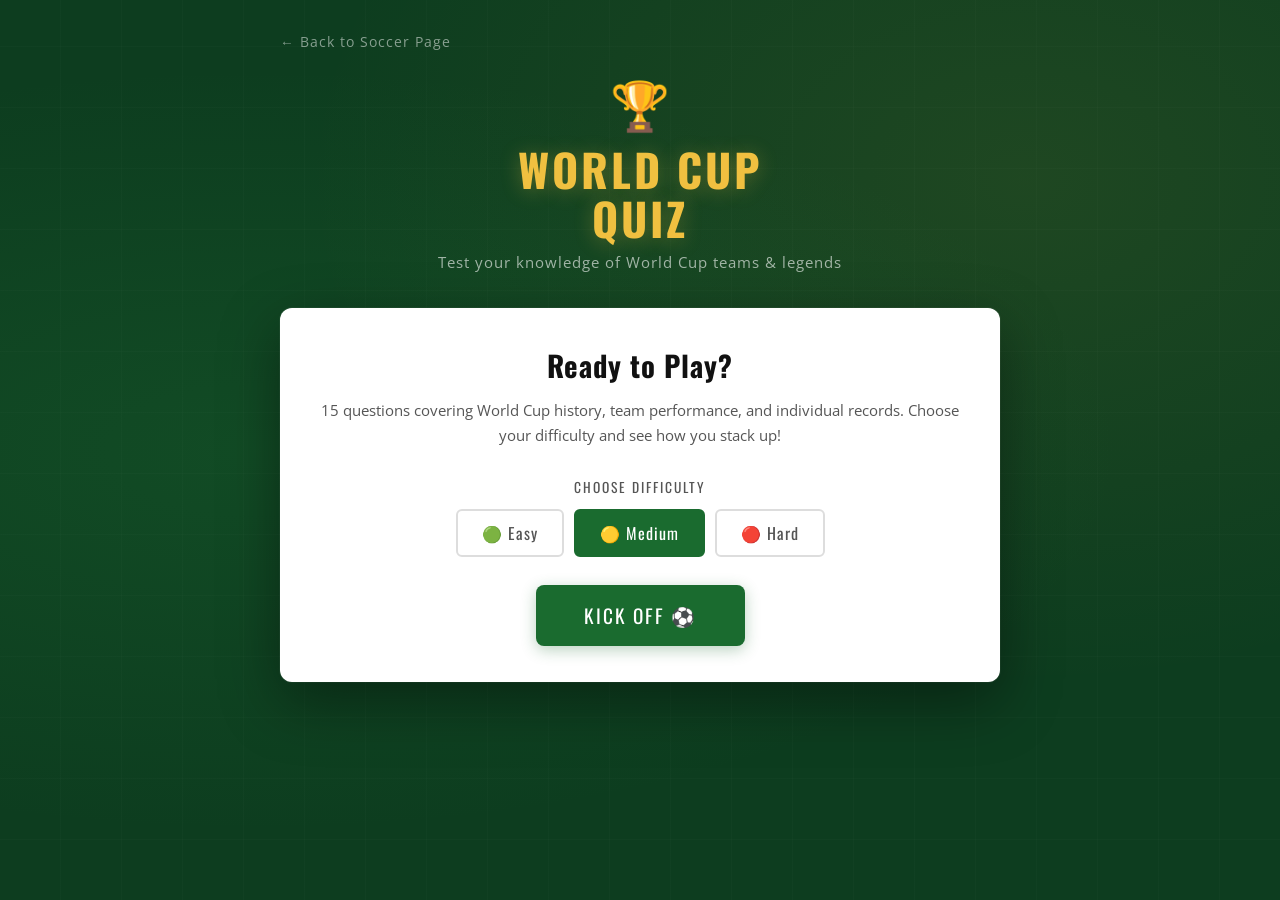
<file: app.html>
<!DOCTYPE html>
<html lang="en">
<head>
  <meta charset="UTF-8" />
  <meta name="viewport" content="width=device-width, initial-scale=1.0"/>
  <title>World Cup Quiz</title>
  <style>
    @import url('https://fonts.googleapis.com/css2?family=Oswald:wght@400;600;700&family=Open+Sans:ital,wght@0,400;0,600;1,400&display=swap');

    :root {
      --green: #1a6b2f;
      --green-light: #2d9e47;
      --gold: #f0c040;
      --gold-dark: #c9a020;
      --white: #ffffff;
      --off-white: #f5f5f0;
      --dark: #111111;
      --gray: #555555;
      --correct: #2ecc71;
      --wrong: #e74c3c;
      --card-bg: #ffffff;
    }

    * { box-sizing: border-box; margin: 0; padding: 0; }

    body {
      font-family: 'Open Sans', sans-serif;
      background-color: #0d3d1f;
      background-image:
        radial-gradient(ellipse at 20% 50%, rgba(45,158,71,0.15) 0%, transparent 60%),
        radial-gradient(ellipse at 80% 20%, rgba(240,192,64,0.08) 0%, transparent 50%),
        repeating-linear-gradient(
          0deg,
          transparent,
          transparent 60px,
          rgba(255,255,255,0.015) 60px,
          rgba(255,255,255,0.015) 61px
        ),
        repeating-linear-gradient(
          90deg,
          transparent,
          transparent 60px,
          rgba(255,255,255,0.015) 60px,
          rgba(255,255,255,0.015) 61px
        );
      min-height: 100vh;
      display: flex;
      flex-direction: column;
      align-items: center;
      padding: 30px 16px 60px;
    }

    /* NAV */
    .top-nav {
      width: 100%;
      max-width: 720px;
      text-align: left;
      margin-bottom: 20px;
    }
    .top-nav a {
      color: rgba(255,255,255,0.5);
      text-decoration: none;
      font-size: 0.85rem;
      font-family: 'Open Sans', sans-serif;
      letter-spacing: 1px;
      transition: color 0.2s;
    }
    .top-nav a:hover { color: var(--gold); }

    /* HEADER */
    .header {
      text-align: center;
      margin-bottom: 36px;
    }
    .trophy { font-size: 3rem; margin-bottom: 8px; }
    .header h1 {
      font-family: 'Oswald', sans-serif;
      font-size: 2.8rem;
      font-weight: 700;
      color: var(--gold);
      letter-spacing: 3px;
      text-transform: uppercase;
      text-shadow: 0 2px 20px rgba(240,192,64,0.3);
      line-height: 1.1;
    }
    .header p {
      color: rgba(255,255,255,0.6);
      font-size: 0.95rem;
      margin-top: 8px;
      letter-spacing: 1px;
    }

    /* CARD */
    .card {
      background: var(--card-bg);
      border-radius: 12px;
      padding: 36px 40px;
      width: 100%;
      max-width: 720px;
      box-shadow: 0 20px 60px rgba(0,0,0,0.4), 0 0 0 1px rgba(255,255,255,0.05);
    }

    /* START SCREEN */
    #start-screen { text-align: center; }
    #start-screen h2 {
      font-family: 'Oswald', sans-serif;
      font-size: 1.8rem;
      color: var(--dark);
      margin-bottom: 12px;
      letter-spacing: 1px;
    }
    #start-screen p {
      color: var(--gray);
      line-height: 1.7;
      margin-bottom: 28px;
      font-size: 0.95rem;
    }
    .difficulty-label {
      font-family: 'Oswald', sans-serif;
      font-size: 0.85rem;
      letter-spacing: 2px;
      text-transform: uppercase;
      color: var(--gray);
      margin-bottom: 12px;
    }
    .difficulty-btns {
      display: flex;
      gap: 10px;
      justify-content: center;
      margin-bottom: 28px;
      flex-wrap: wrap;
    }
    .diff-btn {
      padding: 10px 24px;
      border: 2px solid #ddd;
      border-radius: 6px;
      background: white;
      font-family: 'Oswald', sans-serif;
      font-size: 1rem;
      letter-spacing: 1px;
      cursor: pointer;
      transition: all 0.2s;
      color: var(--gray);
    }
    .diff-btn:hover { border-color: var(--green); color: var(--green); }
    .diff-btn.selected {
      background: var(--green);
      border-color: var(--green);
      color: white;
    }

    .start-btn {
      background: var(--green);
      color: white;
      border: none;
      padding: 16px 48px;
      font-family: 'Oswald', sans-serif;
      font-size: 1.2rem;
      letter-spacing: 2px;
      text-transform: uppercase;
      border-radius: 8px;
      cursor: pointer;
      transition: background 0.2s, transform 0.1s;
      box-shadow: 0 4px 15px rgba(26,107,47,0.3);
    }
    .start-btn:hover { background: var(--green-light); transform: translateY(-1px); }
    .start-btn:active { transform: translateY(0); }

    /* QUIZ SCREEN */
    #quiz-screen { display: none; }

    .progress-bar-wrap {
      background: #eee;
      border-radius: 99px;
      height: 6px;
      margin-bottom: 28px;
      overflow: hidden;
    }
    .progress-bar-fill {
      height: 100%;
      background: linear-gradient(90deg, var(--green), var(--green-light));
      border-radius: 99px;
      transition: width 0.4s ease;
    }

    .quiz-meta {
      display: flex;
      justify-content: space-between;
      align-items: center;
      margin-bottom: 24px;
    }
    .q-counter {
      font-family: 'Oswald', sans-serif;
      font-size: 0.9rem;
      letter-spacing: 2px;
      color: var(--gray);
      text-transform: uppercase;
    }
    .score-badge {
      background: var(--green);
      color: white;
      font-family: 'Oswald', sans-serif;
      font-size: 0.9rem;
      letter-spacing: 1px;
      padding: 4px 14px;
      border-radius: 99px;
    }

    .difficulty-tag {
      display: inline-block;
      font-family: 'Oswald', sans-serif;
      font-size: 0.75rem;
      letter-spacing: 2px;
      text-transform: uppercase;
      padding: 3px 10px;
      border-radius: 4px;
      margin-bottom: 14px;
    }
    .tag-easy { background: #e8f5e9; color: #2e7d32; }
    .tag-medium { background: #fff8e1; color: #f57f17; }
    .tag-hard { background: #fce4ec; color: #c62828; }

    .question-text {
      font-family: 'Oswald', sans-serif;
      font-size: 1.5rem;
      font-weight: 600;
      color: var(--dark);
      line-height: 1.3;
      margin-bottom: 28px;
    }

    .options-grid {
      display: grid;
      grid-template-columns: 1fr 1fr;
      gap: 12px;
      margin-bottom: 20px;
    }
    @media (max-width: 520px) {
      .options-grid { grid-template-columns: 1fr; }
      .card { padding: 24px 20px; }
      .header h1 { font-size: 2rem; }
    }

    .option-btn {
      padding: 16px 18px;
      border: 2px solid #e0e0e0;
      border-radius: 8px;
      background: white;
      font-family: 'Open Sans', sans-serif;
      font-size: 0.95rem;
      text-align: left;
      cursor: pointer;
      transition: all 0.15s;
      color: var(--dark);
      line-height: 1.4;
    }
    .option-btn:hover:not(:disabled) {
      border-color: var(--green);
      background: #f0faf2;
      transform: translateY(-1px);
    }
    .option-btn.correct {
      background: #e8f5e9;
      border-color: var(--correct);
      color: #1b5e20;
      font-weight: 600;
    }
    .option-btn.wrong {
      background: #ffebee;
      border-color: var(--wrong);
      color: #b71c1c;
    }
    .option-btn:disabled { cursor: default; transform: none; }

    .feedback-box {
      min-height: 48px;
      padding: 12px 16px;
      border-radius: 8px;
      font-size: 0.92rem;
      line-height: 1.5;
      margin-bottom: 20px;
      display: none;
    }
    .feedback-box.correct { background: #e8f5e9; color: #1b5e20; border-left: 4px solid var(--correct); }
    .feedback-box.wrong { background: #ffebee; color: #b71c1c; border-left: 4px solid var(--wrong); }

    .next-btn {
      width: 100%;
      background: var(--dark);
      color: white;
      border: none;
      padding: 14px;
      font-family: 'Oswald', sans-serif;
      font-size: 1.1rem;
      letter-spacing: 2px;
      text-transform: uppercase;
      border-radius: 8px;
      cursor: pointer;
      transition: background 0.2s;
      display: none;
    }
    .next-btn:hover { background: #333; }

    /* RESULTS SCREEN */
    #results-screen { display: none; text-align: center; }
    .results-trophy { font-size: 4rem; margin-bottom: 16px; }
    #results-screen h2 {
      font-family: 'Oswald', sans-serif;
      font-size: 2rem;
      color: var(--dark);
      margin-bottom: 8px;
      letter-spacing: 1px;
    }
    .final-score {
      font-family: 'Oswald', sans-serif;
      font-size: 4rem;
      font-weight: 700;
      color: var(--green);
      line-height: 1;
      margin: 16px 0 8px;
    }
    .final-score span { font-size: 1.5rem; color: var(--gray); }
    .result-msg {
      color: var(--gray);
      font-size: 1rem;
      margin-bottom: 28px;
      line-height: 1.6;
    }
    .result-breakdown {
      display: flex;
      justify-content: center;
      gap: 24px;
      margin-bottom: 28px;
      flex-wrap: wrap;
    }
    .breakdown-item {
      text-align: center;
      padding: 12px 20px;
      border-radius: 8px;
      background: #f5f5f5;
      min-width: 90px;
    }
    .breakdown-num {
      font-family: 'Oswald', sans-serif;
      font-size: 1.8rem;
      font-weight: 700;
    }
    .breakdown-num.correct-num { color: var(--correct); }
    .breakdown-num.wrong-num { color: var(--wrong); }
    .breakdown-label { font-size: 0.8rem; color: var(--gray); margin-top: 2px; letter-spacing: 1px; }

    .restart-btn {
      background: var(--green);
      color: white;
      border: none;
      padding: 14px 40px;
      font-family: 'Oswald', sans-serif;
      font-size: 1.1rem;
      letter-spacing: 2px;
      text-transform: uppercase;
      border-radius: 8px;
      cursor: pointer;
      transition: background 0.2s;
      box-shadow: 0 4px 15px rgba(26,107,47,0.3);
    }
    .restart-btn:hover { background: var(--green-light); }
  </style>
</head>
<body>

  <div class="top-nav">
    <a href="scratch.html">← Back to Soccer Page</a>
  </div>

  <div class="header">
    <div class="trophy">🏆</div>
    <h1>World Cup<br>Quiz</h1>
    <p>Test your knowledge of World Cup teams &amp; legends</p>
  </div>

  <div class="card">

    <!-- START SCREEN -->
    <div id="start-screen">
      <h2>Ready to Play?</h2>
      <p>15 questions covering World Cup history, team performance, and individual records. Choose your difficulty and see how you stack up!</p>
      <div class="difficulty-label">Choose Difficulty</div>
      <div class="difficulty-btns">
        <button class="diff-btn" onclick="selectDifficulty('easy')">🟢 Easy</button>
        <button class="diff-btn selected" onclick="selectDifficulty('medium')">🟡 Medium</button>
        <button class="diff-btn" onclick="selectDifficulty('hard')">🔴 Hard</button>
      </div>
      <button class="start-btn" onclick="startQuiz()">Kick Off ⚽</button>
    </div>

    <!-- QUIZ SCREEN -->
    <div id="quiz-screen">
      <div class="progress-bar-wrap">
        <div class="progress-bar-fill" id="progress-bar"></div>
      </div>
      <div class="quiz-meta">
        <div class="q-counter" id="q-counter">Question 1 of 15</div>
        <div class="score-badge" id="score-badge">Score: 0</div>
      </div>
      <div id="difficulty-tag" class="difficulty-tag"></div>
      <div class="question-text" id="question-text"></div>
      <div class="options-grid" id="options-grid"></div>
      <div class="feedback-box" id="feedback-box"></div>
      <button class="next-btn" id="next-btn" onclick="nextQuestion()">Next Question →</button>
    </div>

    <!-- RESULTS SCREEN -->
    <div id="results-screen">
      <div class="results-trophy" id="results-trophy">🏆</div>
      <h2 id="results-title">Full Time!</h2>
      <div class="final-score" id="final-score">0 <span>/ 15</span></div>
      <div class="result-msg" id="result-msg"></div>
      <div class="result-breakdown">
        <div class="breakdown-item">
          <div class="breakdown-num correct-num" id="correct-count">0</div>
          <div class="breakdown-label">Correct</div>
        </div>
        <div class="breakdown-item">
          <div class="breakdown-num wrong-num" id="wrong-count">0</div>
          <div class="breakdown-label">Wrong</div>
        </div>
        <div class="breakdown-item">
          <div class="breakdown-num" id="pct-count" style="color:#333;">0%</div>
          <div class="breakdown-label">Accuracy</div>
        </div>
      </div>
      <button class="restart-btn" onclick="restartQuiz()">Play Again ↺</button>
    </div>

  </div>

  <script>
    const allQuestions = {
      easy: [
        {
          q: "Which country has won the most FIFA World Cup titles?",
          options: ["Germany", "Brazil", "Argentina", "Italy"],
          answer: 1,
          explanation: "Brazil has won the World Cup a record 5 times (1958, 1962, 1970, 1994, 2002)."
        },
        {
          q: "How many players are on the field for each team during a World Cup match?",
          options: ["9", "10", "11", "12"],
          answer: 2,
          explanation: "Each team fields 11 players, including the goalkeeper."
        },
        {
          q: "Which country hosted the 2022 FIFA World Cup?",
          options: ["UAE", "Saudi Arabia", "Qatar", "Bahrain"],
          answer: 2,
          explanation: "Qatar hosted the 2022 World Cup — the first held in the Middle East."
        },
        {
          q: "Who is the all-time leading scorer in World Cup history?",
          options: ["Pelé", "Ronaldo (Brazil)", "Miroslav Klose", "Just Fontaine"],
          answer: 2,
          explanation: "Miroslav Klose of Germany scored 16 World Cup goals across four tournaments."
        },
        {
          q: "Which country won the inaugural FIFA World Cup in 1930?",
          options: ["Brazil", "Argentina", "Italy", "Uruguay"],
          answer: 3,
          explanation: "Uruguay won the first World Cup, held in Montevideo, Uruguay."
        },
        {
          q: "How often is the FIFA World Cup held?",
          options: ["Every 2 years", "Every 3 years", "Every 4 years", "Every 5 years"],
          answer: 2,
          explanation: "The World Cup is held every four years."
        },
        {
          q: "Which nation hosted AND won the 1998 FIFA World Cup?",
          options: ["Spain", "France", "Italy", "England"],
          answer: 1,
          explanation: "France hosted and won the 1998 World Cup, defeating Brazil 3–0 in the final."
        },
        {
          q: "What color card is shown to send a player off in soccer?",
          options: ["Yellow", "Orange", "Red", "Blue"],
          answer: 2,
          explanation: "A red card results in immediate dismissal from the match."
        },
        {
          q: "Which country does Lionel Messi play for internationally?",
          options: ["Brazil", "Spain", "Argentina", "Uruguay"],
          answer: 2,
          explanation: "Messi represents Argentina and won the 2022 World Cup with them."
        },
        {
          q: "How many teams participated in the 2022 FIFA World Cup?",
          options: ["16", "24", "32", "48"],
          answer: 2,
          explanation: "32 teams competed at the 2022 World Cup in Qatar."
        }
      ],
      medium: [
        {
          q: "Which player scored the famous 'Hand of God' goal at the 1986 World Cup?",
          options: ["Pelé", "Diego Maradona", "Romario", "Zidane"],
          answer: 1,
          explanation: "Diego Maradona scored the controversial 'Hand of God' goal against England in the 1986 quarterfinals."
        },
        {
          q: "Which team has appeared in the most World Cup finals?",
          options: ["Brazil", "Germany", "Italy", "Argentina"],
          answer: 1,
          explanation: "Germany has appeared in 8 World Cup finals, winning 4 of them."
        },
        {
          q: "Who won the Golden Boot (top scorer) at the 2018 World Cup?",
          options: ["Kylian Mbappé", "Harry Kane", "Romelu Lukaku", "Antoine Griezmann"],
          answer: 1,
          explanation: "Harry Kane of England won the Golden Boot with 6 goals at Russia 2018."
        },
        {
          q: "Which World Cup saw the highest-scoring game ever — 12 goals in total?",
          options: ["1930", "1954", "1966", "1970"],
          answer: 1,
          explanation: "Austria beat Switzerland 7–5 in the 1954 World Cup quarterfinals — 12 goals total."
        },
        {
          q: "Zinedine Zidane was infamously sent off in the 2006 World Cup final. Who did he headbutt?",
          options: ["Gennaro Gattuso", "Marco Materazzi", "Fabio Cannavaro", "Andrea Pirlo"],
          answer: 1,
          explanation: "Zidane headbutted Marco Materazzi in extra time of the 2006 final, receiving a red card."
        },
        {
          q: "Which African nation became the first to reach a World Cup semifinal?",
          options: ["Nigeria", "Senegal", "Cameroon", "Morocco"],
          answer: 3,
          explanation: "Morocco made history in 2022 by becoming the first African nation to reach the World Cup semifinals."
        },
        {
          q: "Who won the Golden Ball (best player) at the 2022 World Cup?",
          options: ["Kylian Mbappé", "Emi Martínez", "Luka Modrić", "Lionel Messi"],
          answer: 3,
          explanation: "Lionel Messi won the Golden Ball at the 2022 World Cup after leading Argentina to the title."
        },
        {
          q: "How many goals did Kylian Mbappé score in the 2022 World Cup final alone?",
          options: ["1", "2", "3", "4"],
          answer: 2,
          explanation: "Mbappé scored a stunning hat-trick in the final, including two goals in 97 seconds."
        },
        {
          q: "Which country knocked out the defending champions Germany in the 2018 group stage?",
          options: ["Brazil", "Mexico", "South Korea", "Sweden"],
          answer: 2,
          explanation: "South Korea stunned Germany 2–0, eliminating the defending champions in the group stage."
        },
        {
          q: "What is the name of the official World Cup trophy awarded since 1974?",
          options: ["Jules Rimet Trophy", "FIFA World Cup Trophy", "Golden Globe Trophy", "Coupe du Monde"],
          answer: 1,
          explanation: "The FIFA World Cup Trophy replaced the Jules Rimet Trophy starting with the 1974 tournament."
        }
      ],
      hard: [
        {
          q: "Just Fontaine holds the record for most goals in a single World Cup. How many did he score in 1958?",
          options: ["11", "12", "13", "14"],
          answer: 2,
          explanation: "Just Fontaine of France scored an astonishing 13 goals at the 1958 World Cup in Sweden."
        },
        {
          q: "Which goalkeeper won the Golden Glove at the 2022 World Cup?",
          options: ["Hugo Lloris", "Dominik Livaković", "Emi Martínez", "Yassine Bounou"],
          answer: 2,
          explanation: "Emiliano Martínez of Argentina won the Golden Glove after a series of crucial saves and penalty stops."
        },
        {
          q: "Which is the only team to have played in every single FIFA World Cup?",
          options: ["Germany", "Italy", "Argentina", "Brazil"],
          answer: 3,
          explanation: "Brazil is the only nation to have qualified for and played in every FIFA World Cup since 1930."
        },
        {
          q: "How many World Cups did Pelé win with Brazil?",
          options: ["1", "2", "3", "4"],
          answer: 2,
          explanation: "Pelé won three World Cups with Brazil — in 1958, 1962, and 1970."
        },
        {
          q: "Which team suffered the infamous 7–1 defeat to Germany in the 2014 World Cup semifinal?",
          options: ["Argentina", "Colombia", "Brazil", "Chile"],
          answer: 2,
          explanation: "Brazil lost 7–1 to Germany in the semifinal on home soil — known as the 'Mineirazo.'"
        },
        {
          q: "Luka Modrić led Croatia to the final in 2018. Which team did Croatia beat in the semifinal?",
          options: ["Brazil", "Russia", "England", "Sweden"],
          answer: 2,
          explanation: "Croatia beat England 2–1 in extra time to reach the 2018 World Cup final."
        },
        {
          q: "Who scored the winning penalty in the 2022 World Cup final shootout for Argentina?",
          options: ["Lionel Messi", "Gonzalo Montiel", "Lautaro Martínez", "Leandro Paredes"],
          answer: 1,
          explanation: "Gonzalo Montiel scored the decisive penalty to clinch Argentina's third World Cup title."
        },
        {
          q: "Which player has appeared in the most World Cup matches in history?",
          options: ["Miroslav Klose", "Lothar Matthäus", "Cafu", "Paolo Maldini"],
          answer: 1,
          explanation: "Lothar Matthäus of Germany played 25 World Cup matches across five tournaments."
        },
        {
          q: "At which World Cup did Italy win using a defensive style known as 'Catenaccio'?",
          options: ["1934", "1938", "Both 1934 and 1938", "1950"],
          answer: 2,
          explanation: "Italy won back-to-back World Cups in 1934 and 1938, both times employing the defensive Catenaccio system."
        },
        {
          q: "Which country's national team is nicknamed 'La Albiceleste'?",
          options: ["Uruguay", "Chile", "Argentina", "Colombia"],
          answer: 2,
          explanation: "Argentina's national team is nicknamed 'La Albiceleste,' meaning 'the white and sky blue' in Spanish."
        }
      ]
    };

    let selectedDifficulty = 'medium';
    let questions = [];
    let currentIndex = 0;
    let score = 0;
    let answered = false;

    function selectDifficulty(level) {
      selectedDifficulty = level;
      document.querySelectorAll('.diff-btn').forEach(b => b.classList.remove('selected'));
      event.target.classList.add('selected');
    }

    function shuffle(arr) {
      return [...arr].sort(() => Math.random() - 0.5);
    }

    function startQuiz() {
      questions = shuffle(allQuestions[selectedDifficulty]).slice(0, 10);
      currentIndex = 0;
      score = 0;
      document.getElementById('start-screen').style.display = 'none';
      document.getElementById('quiz-screen').style.display = 'block';
      loadQuestion();
    }

    function loadQuestion() {
      answered = false;
      const q = questions[currentIndex];
      const total = questions.length;

      document.getElementById('progress-bar').style.width = ((currentIndex / total) * 100) + '%';
      document.getElementById('q-counter').textContent = `Question ${currentIndex + 1} of ${total}`;
      document.getElementById('score-badge').textContent = `Score: ${score}`;

      const tag = document.getElementById('difficulty-tag');
      tag.textContent = selectedDifficulty.charAt(0).toUpperCase() + selectedDifficulty.slice(1);
      tag.className = 'difficulty-tag tag-' + selectedDifficulty;

      document.getElementById('question-text').textContent = q.q;

      const grid = document.getElementById('options-grid');
      grid.innerHTML = '';
      q.options.forEach((opt, i) => {
        const btn = document.createElement('button');
        btn.className = 'option-btn';
        btn.textContent = opt;
        btn.onclick = () => selectAnswer(i);
        grid.appendChild(btn);
      });

      const fb = document.getElementById('feedback-box');
      fb.style.display = 'none';
      fb.className = 'feedback-box';

      document.getElementById('next-btn').style.display = 'none';
    }

    function selectAnswer(index) {
      if (answered) return;
      answered = true;

      const q = questions[currentIndex];
      const buttons = document.querySelectorAll('.option-btn');
      buttons.forEach(b => b.disabled = true);

      const fb = document.getElementById('feedback-box');

      if (index === q.answer) {
        score++;
        buttons[index].classList.add('correct');
        fb.className = 'feedback-box correct';
        fb.textContent = '✓ Correct! ' + q.explanation;
      } else {
        buttons[index].classList.add('wrong');
        buttons[q.answer].classList.add('correct');
        fb.className = 'feedback-box wrong';
        fb.textContent = '✗ Not quite. ' + q.explanation;
      }

      fb.style.display = 'block';
      document.getElementById('score-badge').textContent = `Score: ${score}`;

      const nextBtn = document.getElementById('next-btn');
      nextBtn.style.display = 'block';
      nextBtn.textContent = currentIndex + 1 < questions.length ? 'Next Question →' : 'See Results →';
    }

    function nextQuestion() {
      currentIndex++;
      if (currentIndex < questions.length) {
        loadQuestion();
      } else {
        showResults();
      }
    }

    function showResults() {
      document.getElementById('quiz-screen').style.display = 'none';
      document.getElementById('results-screen').style.display = 'block';

      const total = questions.length;
      const pct = Math.round((score / total) * 100);
      const wrong = total - score;

      document.getElementById('final-score').innerHTML = `${score} <span>/ ${total}</span>`;
      document.getElementById('correct-count').textContent = score;
      document.getElementById('wrong-count').textContent = wrong;
      document.getElementById('pct-count').textContent = pct + '%';

      let trophy, title, msg;
      if (pct === 100) {
        trophy = '🥇'; title = 'World Cup Champion!';
        msg = 'Perfect score! You know World Cup history inside and out. Truly elite knowledge.';
      } else if (pct >= 80) {
        trophy = '🏆'; title = 'International Class!';
        msg = 'Excellent performance. You clearly follow the World Cup closely.';
      } else if (pct >= 60) {
        trophy = '⚽'; title = 'Solid Performance!';
        msg = 'Good effort — you know your stuff, but there\'s room to reach the next level.';
      } else if (pct >= 40) {
        trophy = '📋'; title = 'Room to Grow!';
        msg = 'Not bad for a warm-up. Study up and take another shot at it!';
      } else {
        trophy = '🔁'; title = 'Back to Training!';
        msg = 'The World Cup has a lot of history — keep learning and try again!';
      }

      document.getElementById('results-trophy').textContent = trophy;
      document.getElementById('results-title').textContent = title;
      document.getElementById('result-msg').textContent = msg;
    }

    function restartQuiz() {
      document.getElementById('results-screen').style.display = 'none';
      document.getElementById('start-screen').style.display = 'block';
    }
  </script>

</body>
</html>
</file>
